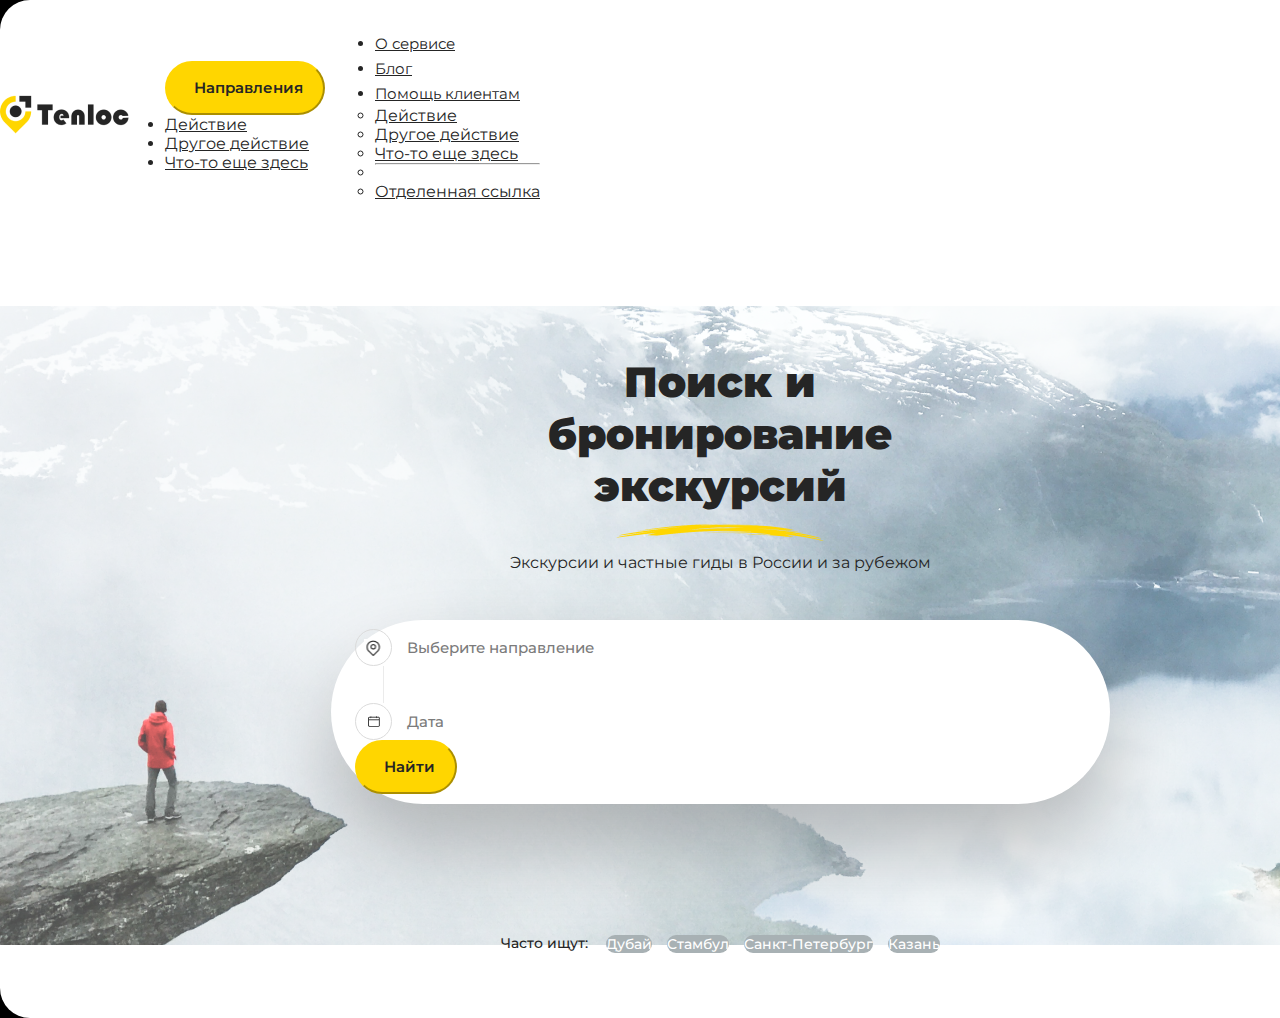
<file: site02/index.html>
<!doctype html>
<html lang="ru">
  <head>
    <meta charset="utf-8">
    <meta name="viewport" content="width=device-width, initial-scale=1">
    <title>Bootstrap demo</title>
    <link rel="preconnect" href="https://fonts.googleapis.com">
	<link rel="preconnect" href="https://fonts.gstatic.com" crossorigin>
	<link href="https://fonts.googleapis.com/css2?family=Montserrat:wght@400;500;600;800&display=swap" rel="stylesheet">
    <link href="https://cdn.jsdelivr.net/npm/bootstrap@5.3.1/dist/css/bootstrap.min.css" rel="stylesheet" integrity="sha384-4bw+/aepP/YC94hEpVNVgiZdgIC5+VKNBQNGCHeKRQN+PtmoHDEXuppvnDJzQIu9" crossorigin="anonymous">
    <link rel="stylesheet" href="css/style.css">

  </head>
  <body class = "bg_body">
  	<div class="wrapper">
  		<header class="header">
  			<div class="container">
  				<nav class="header_menu">
  					<a href="" class = "logo"><img src="img/logo.png" alt="Tenloc" title = "Tenloc"></a>
  					<div class="dropdown">
					  <button class="btn btn-secondary dropdown-toggle my_btn my_btn-orange" type="button" data-bs-toggle="dropdown" aria-expanded="false">
					    Направления
					  </button>
					  <ul class="dropdown-menu">
					    <li><a class="dropdown-item" href="#">Действие</a></li>
					    <li><a class="dropdown-item" href="#">Другое действие</a></li>
					    <li><a class="dropdown-item" href="#">Что-то еще здесь</a></li>
					  </ul>
					</div>
					<ul class="nav">
					  <li class="nav-item">
					    <a class="nav-link active my_nav-link" aria-current="page" href="#">О сервисе</a>
					  </li>
					  <li class="nav-item">
					    <a class="nav-link my_nav-link" href="#">Блог</a>
					  </li>
					  <li class="nav-item dropdown">
					    <a class="nav-link dropdown-toggle my_nav-link" data-bs-toggle="dropdown" href="#" role="button" aria-expanded="false">Помощь клиентам</a>
					    <ul class="dropdown-menu">
					      <li><a class="dropdown-item" href="#">Действие</a></li>
					      <li><a class="dropdown-item" href="#">Другое действие</a></li>
					      <li><a class="dropdown-item" href="#">Что-то еще здесь</a></li>
					      <li><hr class="dropdown-divider"></li>
					      <li><a class="dropdown-item" href="#">Отделенная ссылка</a></li>
					    </ul>
					  </li>
					</ul>
					<ul class="nav justify-content-end my_nav-right">
					  <li class="nav-item">
					    <a class="nav-link my_nav-link my_nav-link_love" href="#"><img src="img/love.png" alt=""></a>
					  </li>
					  <li class="nav-item">
					    <a class="nav-link my_nav-link" href="#">Войти</a>
					  </li>
					</ul>
  				</nav>
  				<div class="offer">
  					<div class="offer-title">
  						<h1 class = "font-h1">Поиск и бронирование экскурсий</h1>
  						<div class="swoosh"></div>
  						<p>Экскурсии и частные гиды в России и за рубежом</p>
  					</div>
  					<div class="offer-search">
  						<div class="d-flex align-items-center">
  							<div class="pin">
  								<div class="ellips">
  									<div class="pin-img"></div>
  								</div>
  								<p>Выберите направление</p>
  							</div>
  							<div class="line"></div>
  							<div class="calendar">
  								<div class="ellips">
  									<div class="calendar-img"></div>
  								</div>
  								<p>Дата</p>
  							</div>
  							<button class="btn btn-secondary dropdown-toggle my_btn my_btn-orange" type="button" data-bs-toggle="dropdown" aria-expanded="false">
					    		Найти
					  		</button>
  						</div>  						
  					</div>
  					<div class="often">
  						<p>Часто ищут:</p>
  						<button type="button" class="btn btn-secondary btn-often"><span>Дубай</span></button>
  						<button type="button" class="btn btn-secondary btn-often"><span>Стамбул</span></button>
  						<button type="button" class="btn btn-secondary btn-often"><span>Санкт-Петербург</span></button>
  						<button type="button" class="btn btn-secondary btn-often"><span>Казань</span></button>
  					</div>
  				</div>
			</div>
  		</header>
  	</div>
    


    <script src="https://cdn.jsdelivr.net/npm/bootstrap@5.3.1/dist/js/bootstrap.bundle.min.js" integrity="sha384-HwwvtgBNo3bZJJLYd8oVXjrBZt8cqVSpeBNS5n7C8IVInixGAoxmnlMuBnhbgrkm" crossorigin="anonymous"></script>
  </body>
</html>
</file>
<file: site02/css/style.css>
/*------------GENERAL---------*/
*{
	margin: 0;
	padding: 0;
	box-sizing: border-box;
	color: #252525;
	font-family: 'Montserrat', sans-serif;
}
.bg_body{
	background: #000;
}
.wrapper{
	width: 1728px;
	margin: 0 auto;
	border-radius: 30px;
	background: #fff;
}
.container{
	max-width: 1440px;
	padding: 0;
}
.my_btn{
	font-family: 'Montserrat', sans-serif;
	border-radius: 100px;
	color: #252525;
	font-size: 15px;
	font-weight: 600;
	line-height: 25px;
	padding: 12px 20px 13px 27px;

}
.my_btn::after ,.my_nav-link::after{
	background: url(../img/arrow-down.png) no-repeat center;
    width: 8px;
    height: 8px;
    margin: 0;
    border: none;
    vertical-align: 0;
}
.my_btn::after{
    margin-left: 15px;
}
.my_nav-link::after{
	margin-left: 10px;
}
.my_btn-orange{
	background: #FFD600;
	border-color: #FFD600;
}
.swoosh{
	background: url('../img/swoosh.png') no-repeat;
	width: 228px;
	height: 41px;
	margin: 0 auto;
}
/*----------HEADER------------*/
.header_menu{
	display: flex;
	padding-top: 31px;
	padding-bottom: 32px;
	align-items: center;
}
.header_menu .logo{
	margin-right: 36px;
}
.header_menu .nav{
	margin-left: 50px;
	gap: 55px;
}
.header_menu .nav .my_nav-link{
	padding: 0;
	font-family: 'Montserrat', sans-serif;
	font-size: 15px;
	font-weight: 400;
	line-height: 25px;
	color: #252525;
}

.header_menu .my_nav-right{
	margin-left: auto;
	gap: 20px;
}
.header_menu .my_nav-right .nav-item{
	border-radius: 100px;
	background: #F5F5F5;
}
.header_menu .my_nav-right .my_nav-link{
	color: #252525;
	font-family: 'Montserrat', sans-serif;
	font-size: 15px;
	font-weight: 600;
	line-height: 25px;
	padding: 12px 32px 13px 32px;
}
.header_menu .my_nav-right .my_nav-link_love{
	padding: 15px 14px 13px 14px;
}

.offer{
	padding-top: 123px;
	padding-bottom: 62px;
	background: url('../img/man-sits-end-trolltunga-before-mountains 1.png') no-repeat center;
	border-radius: 20px;
}
.offer-title{
	width: 549px;
	margin: 0 auto;
}
.offer-title p{
	color: #252525;
	text-align: center;
	font-family: Montserrat;
	font-size: 16px;
	font-style: normal;
	font-weight: 400;
	line-height: normal;
}
.offer-search{
	border-radius: 100px;
	background: #FFF;
	box-shadow: 0px 42px 80px 0px rgba(0, 0, 0, 0.25);
	max-width: 779px;
	margin: 0 auto;
	margin-top: 48px;
	padding: 9px 11px 10px 24px;
}
.ellips{
	border: 1px solid #DBDBDB;
    border-radius: 100%;
    width: 37px;
    height: 37px;
    display: flex;
    align-items: center;
    justify-content: center;
}
.pin-img{
	background: url('../img/pin.png') no-repeat center;
	width: 18px;
	height: 18px;
}
.pin-title{
	margin-left: 15px;
}
.pin, .calendar{
	display: flex;
    align-items: center;
}
.pin p, .calendar p{
	color: #7B7B7B;
	font-family: Montserrat;
	font-size: 15px;
	font-style: normal;
	font-weight: 500;
	line-height: normal;
	margin-left: 15px;
	margin-bottom: 0;	
}
.calendar-img{
	background: url('../img/calendar.png') no-repeat center;
	width: 18px;
	height: 18px;
}
.line{
	width: 1px;
	height: 37px;
	background: #EBEBEB;
	margin: 0 28px;
}
.offer-search .my_btn{
	margin-left: auto;
}
.often{
	display: flex;
    justify-content: center;
    align-items: center;
    gap: 15px;
    margin-top: 127px;
}
.often p{
	margin: 0;
	color: #252525;
	font-family: Montserrat;
	font-size: 14px;
	font-style: normal;
	font-weight: 500;
	line-height: 25px;
	margin-right: 3px;
}
.btn-often{
	border-radius: 30px;
	background: #a8b1b4;
	border: none;
}
.btn-often span{
	color: #FFF;
	text-align: center;
	font-family: Montserrat;
	font-size: 14px;
	font-style: normal;
	font-weight: 500;
	line-height: normal;
}
/*---------------Font------------*/
.font-h1{
	color: #252525;
	text-align: center;
	font-family: Montserrat;
	font-size: 42px;
	font-style: normal;
	font-weight: 900;
	line-height: 52px;
}
</file>
